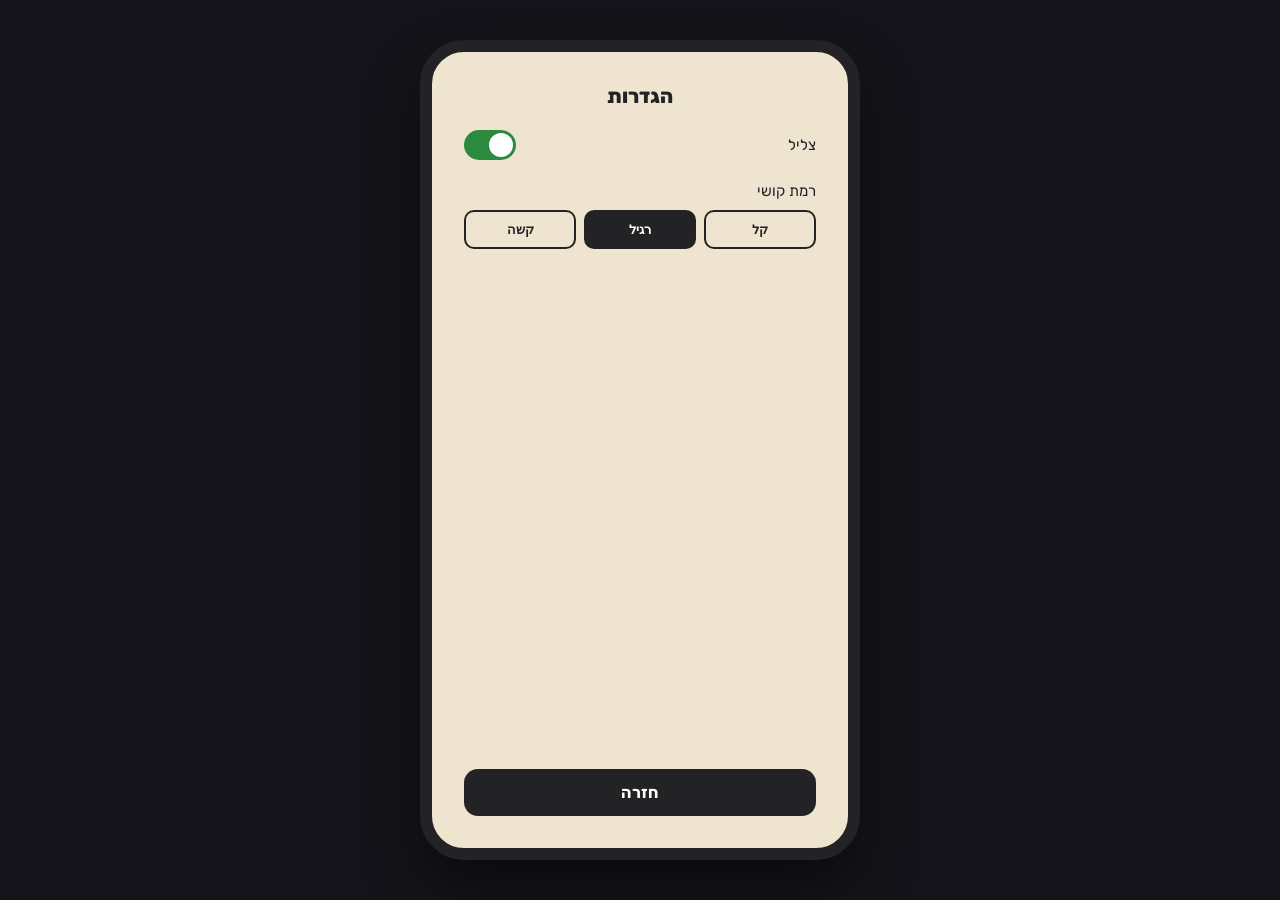
<file: settings.html>
<!DOCTYPE html>
<html lang="he" dir="rtl">
<head>
<meta charset="UTF-8" />
<meta name="viewport" content="width=device-width, initial-scale=1.0" />
<title>Memory Beat — הגדרות</title>
<link rel="preconnect" href="https://fonts.googleapis.com" />
<link rel="preconnect" href="https://fonts.gstatic.com" crossorigin />
<link href="https://fonts.googleapis.com/css2?family=Rubik:wght@400;500;600;700;800&display=swap" rel="stylesheet" />
<link rel="stylesheet" href="css/styles.css" />
</head>
<body>
<main class="app">
  <div class="card">

    <section class="screen screen--settings">
      <h2 class="screen-title">הגדרות</h2>

      <div class="setting-row">
        <span class="setting-label">צליל</span>
        <button class="switch is-on" id="sound-switch" type="button" role="switch" aria-checked="true" aria-label="צליל">
          <span class="switch__knob"></span>
        </button>
      </div>

      <div class="setting-block">
        <div class="setting-label">רמת קושי</div>
        <div class="segmented" id="difficulty-group">
          <button class="segmented__btn" data-difficulty="easy" type="button">קל</button>
          <button class="segmented__btn is-selected" data-difficulty="normal" type="button">רגיל</button>
          <button class="segmented__btn" data-difficulty="hard" type="button">קשה</button>
        </div>
      </div>

      <a class="btn btn--dark btn--back" href="index.html">חזרה</a>
    </section>

  </div>
</main>

<script src="js/storage.js"></script>
<script src="js/settings.js"></script>
</body>
</html>
</file>
<file: css/styles.css>
:root {
  --blue: #1f6fb2;
  --blue-glow: #3d9bff;
  --red: #e0402c;
  --red-shadow: #a12c1a;
  --yellow: #e8b923;
  --green: #2b8a3e;

  --cream: #efe4cf;
  --ink: #232326;
  --near-black: #0d0d0d;

  --gray: #6a6a6a;
  --gray-light: #d8cdb5;
  --gray-mid: #a89e88;

  --text-muted: #6b6558;
  --text-muted-2: #8a8478;
  --white: #fff;

  --font-heading: 'Rubik', sans-serif;
  --font-body: 'Rubik', sans-serif;
  --font-score: 'Rubik', sans-serif;
}

* { box-sizing: border-box; }

/* Kill the mobile 300ms tap delay and double-tap-to-zoom on every control,
   and stop taps from highlighting/selecting text like a long-press would. */
button, a, .pad, .board {
  touch-action: manipulation;
  -webkit-tap-highlight-color: transparent;
  -webkit-user-select: none;
  user-select: none;
}

body {
  margin: 0;
  min-height: 100vh;
  min-height: 100dvh;
  display: flex;
  align-items: center;
  justify-content: center;
  background: #14141a;
  font-family: var(--font-body);
  touch-action: manipulation;
}

.app { padding: 40px 20px; }

.card {
  width: 440px;
  height: 820px;
  background: var(--cream);
  border-radius: 44px;
  border: 12px solid var(--ink);
  box-shadow: 0 30px 60px rgba(0, 0, 0, 0.45);
  position: relative;
  overflow: hidden;
  font-family: var(--font-heading);
}

/* On an actual phone the desktop "mockup frame" (outer padding + border)
   pushes the card past the real viewport, forcing a scroll to see the
   rest of the home screen. Below ~480px, drop the frame and let the card
   fill the real, dynamic viewport exactly instead. */
@media (max-width: 480px) {
  .app { width: 100%; padding: 0; }
  .card {
    width: 100%;
    height: 100vh;
    height: 100dvh;
    border: none;
    border-radius: 0;
    box-shadow: none;
  }
}

.screen {
  height: 100%;
  display: flex;
  flex-direction: column;
}

/* ===================== Board screen ===================== */

.brand {
  width: fit-content;
  margin: 18px auto 0;
  text-align: center;
  padding: 10px 24px;
  font-family: var(--font-heading);
  font-weight: 800;
  font-size: 24px;
  letter-spacing: 0.08em;
  border-radius: 18px;
  background: rgba(255, 255, 255, 0.32);
  -webkit-backdrop-filter: blur(10px);
  backdrop-filter: blur(10px);
  border: 1px solid rgba(255, 255, 255, 0.65);
  box-shadow:
    inset 0 1px 0 rgba(255, 255, 255, 0.8),
    0 6px 16px rgba(0, 0, 0, 0.08);
}
  .brand__letter--blue { color: #1f6fb2; }
  .brand__letter--red { color: #e0402c; }
  .brand__letter--yellow { color: #e8b923; }
  .brand__letter--green { color: #2b8a3e; }

.title-row {
  display: grid;
  grid-template-columns: 32px 1fr 32px;
  align-items: center;
  padding: 18px 24px 0;
}
.title-row .brand {
  margin: 0 auto;
}
.title-row__icon {
  justify-self: center;
}

.header-row {
  display: flex;
  justify-content: space-between;
  align-items: flex-start;
  padding: 20px 24px 8px;
}

.level-stack {
  display: flex;
  flex-direction: column;
  align-items: center;
  gap: 2px;
}

.settings-stack {
  display: flex;
  flex-direction: column;
  align-items: center;
  gap: 10px;
}
.settings-stack .icon-btn {
  margin-top: 9px;
}

.icon-btn {
  background: none;
  border: none;
  color: var(--text-muted);
  font-size: 28px;
  cursor: pointer;
  line-height: 1;
  padding: 0;
  text-decoration: none;
  display: inline-block;
}

.profile-chip {
  cursor: pointer;
  display: flex;
  align-items: center;
  gap: 6px;
  padding: 6px 14px 6px 8px;
  border-radius: 999px;
  background: rgba(255, 255, 255, 0.32);
  -webkit-backdrop-filter: blur(10px);
  backdrop-filter: blur(10px);
  border: 1px solid rgba(255, 255, 255, 0.65);
  box-shadow:
    inset 0 1px 0 rgba(255, 255, 255, 0.8),
    0 6px 16px rgba(0, 0, 0, 0.08);
}
.profile-avatar {
  font-size: 32px;
  line-height: 1;
}
.profile-name {
  font-family: var(--font-body);
  font-size: 14px;
  font-weight: 600;
  color: var(--ink);
}

.icon-btn--info {
  flex-shrink: 0;
  width: 22px;
  height: 22px;
  display: flex;
  align-items: center;
  justify-content: center;
  border-radius: 50%;
  background: rgba(255, 255, 255, 0.32);
  -webkit-backdrop-filter: blur(10px);
  backdrop-filter: blur(10px);
  border: 1px solid rgba(255, 255, 255, 0.65);
  color: var(--text-muted);
  font-family: var(--font-body);
  font-weight: 700;
  font-size: 13px;
  cursor: pointer;
}

.level-label {
  align-self: stretch;
  margin-top: 0;
  text-align: right;
  font-family: var(--font-body);
  font-size: 16px;
  color: var(--text-muted);
  padding: 6px 14px;
  border-radius: 999px;
  background: rgba(255, 255, 255, 0.32);
  -webkit-backdrop-filter: blur(10px);
  backdrop-filter: blur(10px);
  border: 1px solid rgba(255, 255, 255, 0.65);
  box-shadow:
    inset 0 1px 0 rgba(255, 255, 255, 0.8),
    0 6px 16px rgba(0, 0, 0, 0.08);
}
.level-label span {
  font-weight: 700;
  color: var(--ink);
  font-size: 16px;
  margin-inline-start: 6px;
}

.board-wrap {
  flex: 1;
  display: flex;
  align-items: center;
  justify-content: center;
  padding: 4px 10px 12px;
  position: relative;
}

.board {
  width: 380px;
  height: 380px;
  border-radius: 50%;
  background: var(--near-black);
  position: relative;
  overflow: hidden;
  box-shadow:
    0 14px 28px rgba(0, 0, 0, 0.4),
    inset 0 0 0 4px #000,
    0 0 0 4px #3a3a3e,
    0 0 0 16px #000;
}

.pads {
  position: absolute;
  inset: 0;
  display: grid;
  grid-template-columns: 1fr 1fr;
  grid-template-rows: 1fr 1fr;
  gap: 9px;
}

.pad {
  border: none;
  padding: 0;
  cursor: pointer;
  transition: transform 120ms ease, box-shadow 120ms ease, background 120ms ease;
}

.pad--blue   { --pad-base: var(--blue);   --pad-glow: var(--blue-glow); }
.pad--red    { --pad-base: var(--red);    --pad-glow: var(--red); }
.pad--green  { --pad-base: var(--green);  --pad-glow: var(--green); }
.pad--yellow { --pad-base: var(--yellow); --pad-glow: var(--yellow); }

/* At rest: raised glossy "plastic dome" */
.pad {
  background: linear-gradient(
    150deg,
    color-mix(in srgb, var(--pad-base) 100%, white 45%),
    var(--pad-base) 50%,
    color-mix(in srgb, var(--pad-base) 100%, black 45%)
  );
  box-shadow:
    0 14px 0 color-mix(in srgb, var(--pad-base) 100%, black 45%),
    0 22px 26px rgba(0, 0, 0, 0.4),
    inset 0 4px 5px rgba(255, 255, 255, 0.5),
    inset 0 -5px 10px rgba(0, 0, 0, 0.25);
}

/* Lit / pressed: inner glow + outer bleed, button depresses */
.pad.is-lit {
  background: radial-gradient(
    circle at 50% 45%,
    color-mix(in srgb, var(--pad-base) 100%, white 75%),
    color-mix(in srgb, var(--pad-base) 100%, white 30%) 45%,
    var(--pad-base) 75%,
    color-mix(in srgb, var(--pad-base) 100%, black 45%)
  );
  box-shadow:
    inset 0 0 30px 6px color-mix(in srgb, var(--pad-base) 100%, white 75%),
    inset 0 0 60px 20px var(--pad-glow),
    0 0 45px 16px var(--pad-glow),
    0 0 90px 30px var(--pad-glow);
  transform: translateY(14px) scale(0.98);
}

.divider--h {
  position: absolute;
  top: 50%;
  left: 0;
  right: 0;
  height: 14px;
  background: #000;
  transform: translateY(-50%);
  pointer-events: none;
  z-index: 2;
}
.divider--v {
  position: absolute;
  left: 50%;
  top: 0;
  bottom: 0;
  width: 14px;
  background: #000;
  transform: translateX(-50%);
  pointer-events: none;
  z-index: 2;
}

.center-hub {
  position: absolute;
  top: 50%;
  left: 50%;
  width: 126px;
  height: 126px;
  box-sizing: border-box;
  border-radius: 50%;
  background: linear-gradient(to bottom, var(--near-black) 50%, var(--gray) 50%);
  border: 13px solid #000;
  transform: translate(-50%, -50%);
  box-shadow: 0 2px 4px rgba(0, 0, 0, 0.6), inset 0 0 0 3px var(--white);
  pointer-events: none;
  z-index: 3;
  display: flex;
  flex-direction: column;
  align-items: center;
  justify-content: space-between;
  padding: 22px 0 16px;
}
.hub-title {
  color: var(--white);
  font-family: var(--font-score);
  font-weight: 800;
  font-size: 19px;
  letter-spacing: 0.05em;
}
.hub-score {
  color: var(--white);
  font-family: var(--font-score);
  font-weight: 800;
  font-size: 20px;
  letter-spacing: 0.04em;
}

.game-over {
  position: absolute;
  inset: 0;
  background: rgba(20, 18, 14, 0.88);
  display: flex;
  flex-direction: column;
  align-items: center;
  justify-content: center;
  gap: 14px;
  text-align: center;
  padding: 0 40px;
  z-index: 5;
}
.game-over__title {
  font-size: 22px;
  font-weight: 800;
  color: var(--red);
}
.game-over__stats {
  font-family: var(--font-body);
  color: var(--white);
}
.game-over__score { font-size: 15px; }
.game-over__best { font-size: 13px; color: #cfc7b8; margin-top: 4px; }

.actions {
  display: flex;
  align-items: center;
  justify-content: center;
  gap: 12px;
  padding: 0 28px 26px;
}
.actions > .btn { flex: 1; }

.btn {
  border-radius: 14px;
  padding: 16px 0;
  font-family: var(--font-heading);
  font-weight: 800;
  font-size: 16px;
  letter-spacing: 0.03em;
  cursor: pointer;
  border: none;
  text-decoration: none;
  display: inline-flex;
  align-items: center;
  justify-content: center;
  text-align: center;
}
.btn--primary {
  background: var(--red);
  color: var(--white);
  box-shadow: 0 6px 0 var(--red-shadow);
}
.btn--secondary {
  background: var(--cream);
  color: var(--ink);
  border: 2px solid var(--ink);
  box-shadow: 0 6px 0 var(--ink);
}

/* Overlay's own "play again" button: auto-width, larger radius/padding */
.btn--play-again {
  border-radius: 16px;
  padding: 14px 36px;
}
.btn:disabled {
  background: var(--gray-light);
  color: var(--gray-mid);
  border-color: transparent;
  box-shadow: none;
  cursor: not-allowed;
}

.turn-caption {
  text-align: center;
  padding-bottom: 16px;
  font-family: var(--font-body);
  font-size: 13px;
  color: var(--text-muted-2);
}

/* ===================== Settings & Leaderboard ===================== */

.screen--settings,
.screen--leaderboard {
  padding: 32px;
  gap: 22px;
}

.screen-title {
  display: flex;
  align-items: center;
  justify-content: center;
  gap: 8px;
  margin: 0;
  font-size: 20px;
  font-weight: 800;
  color: var(--ink);
}
.screen--leaderboard .screen-title { color: var(--red); }

.setting-row {
  display: flex;
  justify-content: space-between;
  align-items: center;
  font-family: var(--font-body);
}
.setting-label {
  font-size: 15px;
  color: var(--ink);
}

.switch {
  background: var(--gray-light);
  border: none;
  border-radius: 20px;
  width: 52px;
  height: 30px;
  position: relative;
  cursor: pointer;
  transition: background 150ms ease;
}
.switch.is-on { background: var(--green); }
.switch__knob {
  position: absolute;
  top: 3px;
  right: 3px;
  width: 24px;
  height: 24px;
  border-radius: 50%;
  background: var(--white);
  transition: right 150ms ease;
}
.switch:not(.is-on) .switch__knob { right: 25px; }

.setting-block { font-family: var(--font-body); }
.setting-block .setting-label { margin-bottom: 10px; display: block; }

.segmented { display: flex; gap: 8px; }
.segmented__btn {
  background: var(--cream);
  color: var(--ink);
  border: 2px solid var(--ink);
  flex: 1;
  border-radius: 10px;
  padding: 10px;
  font-size: 13px;
  font-weight: 600;
  cursor: pointer;
}
.segmented__btn.is-selected {
  background: var(--ink);
  color: var(--white);
}

.btn--dark {
  background: var(--ink);
  color: var(--white);
  border: none;
  border-radius: 14px;
  padding: 14px;
  font-weight: 700;
  cursor: pointer;
}
.btn--back { margin-top: auto; }

.table {
  border: 2px solid var(--ink);
  border-radius: 14px;
  overflow: hidden;
}
.table__row {
  display: grid;
  grid-template-columns: 1fr 68px 78px 48px 62px;
  font-family: var(--font-body);
}
.table__row--head {
  background: var(--ink);
  color: var(--white);
  font-weight: 700;
  font-size: 13px;
}
.table__row--odd { background: var(--cream); }
.table__row--even { background: var(--white); }
.table__cell {
  padding: 10px 16px;
  font-size: 14px;
  color: var(--ink);
}
.table__row--head .table__cell {
  padding: 10px 16px;
  font-size: 13px;
  color: var(--white);
  font-weight: 700;
}
.table__sort-button {
  padding: 0;
  border: 0;
  background: transparent;
  color: inherit;
  font: inherit;
  cursor: pointer;
}
.table__sort-button::after {
  content: ' ↕';
  opacity: 0.7;
}
.table__sort-button[aria-pressed="true"]::after {
  content: ' ↑';
}
.table__cell--score { font-weight: 700; }
.table__row .table__cell:nth-child(2),
.table__row .table__cell:nth-child(3),
.table__row .table__cell:nth-child(4) { text-align: center; }
.table__status {
  margin: 0;
  padding: 16px;
  font-family: var(--font-body);
  font-size: 14px;
  color: var(--ink);
  text-align: center;
  background: var(--white);
}

/* ===================== Profile setup modal ===================== */

.profile-modal {
  position: absolute;
  inset: 0;
  background: rgba(20, 18, 14, 0.92);
  z-index: 20;
  display: flex;
  align-items: center;
  justify-content: center;
  padding: 24px;
}

.profile-modal__panel {
  position: relative;
  width: 100%;
  background: var(--cream);
  border-radius: 24px;
  padding: 28px 24px;
  display: flex;
  flex-direction: column;
  gap: 18px;
  font-family: var(--font-body);
}

.profile-modal__close {
  position: absolute;
  top: 10px;
  left: 10px;
  background: none;
  border: none;
  font-size: 16px;
  color: var(--text-muted);
  cursor: pointer;
  padding: 6px;
  line-height: 1;
}

.avatar-grid {
  display: grid;
  grid-template-columns: repeat(3, 1fr);
  gap: 10px;
}

.avatar-option {
  font-size: 28px;
  line-height: 1;
  background: var(--white);
  border: 2px solid transparent;
  border-radius: 14px;
  padding: 12px 0;
  cursor: pointer;
}
.avatar-option.is-selected {
  border-color: var(--ink);
  background: #fff8ea;
}

.profile-modal__input {
  font-family: var(--font-body);
  font-size: 15px;
  padding: 12px 14px;
  border-radius: 12px;
  border: 2px solid var(--ink);
  background: var(--white);
  color: var(--ink);
}
.profile-modal__input::placeholder { color: var(--gray-mid); }

.profile-modal__save { width: 100%; }

.rules-list {
  margin: 0;
  padding-inline-start: 20px;
  display: flex;
  flex-direction: column;
  gap: 10px;
  font-family: var(--font-body);
  font-size: 14px;
  line-height: 1.5;
  color: var(--ink);
  text-align: right;
}

[hidden] { display: none !important; }
</file>
